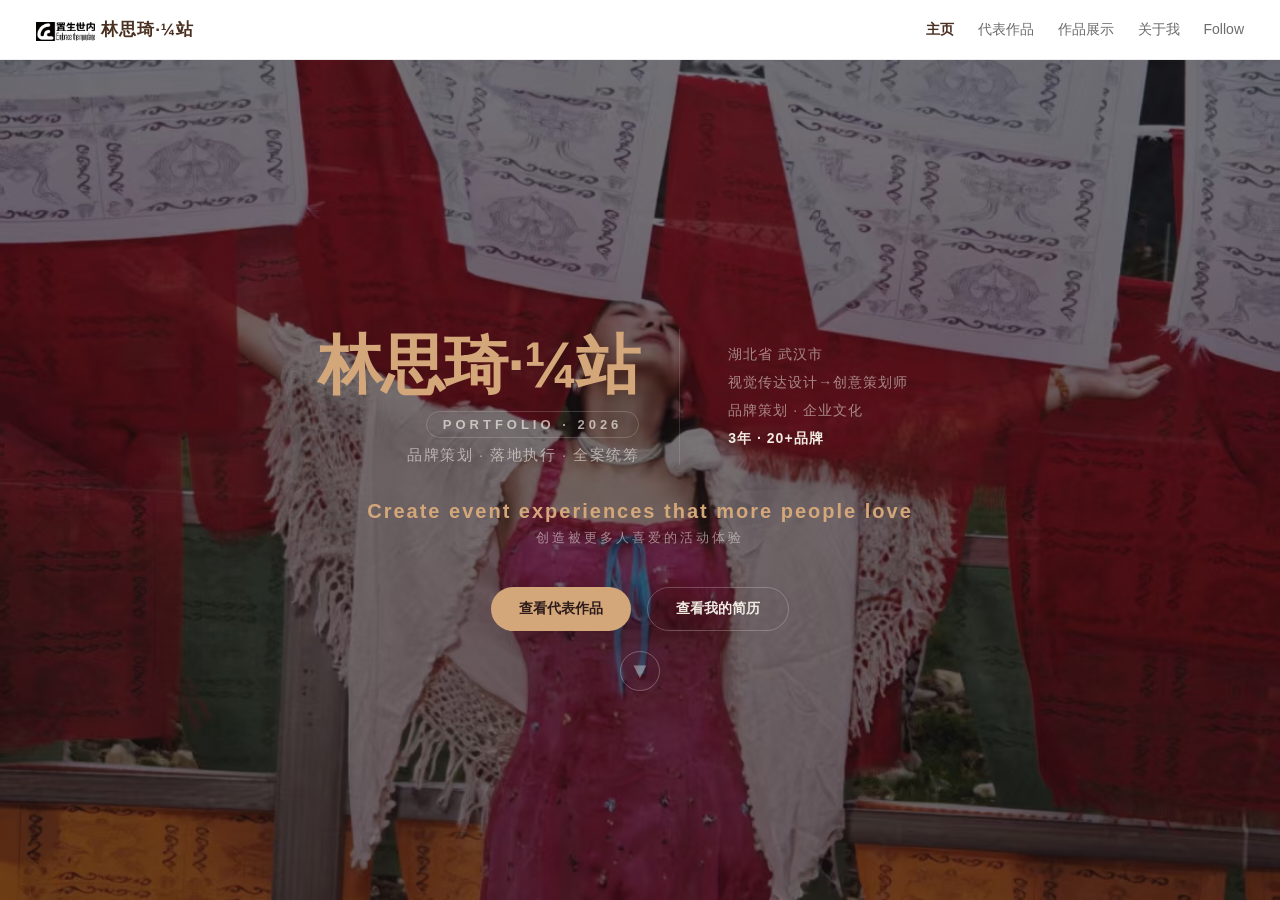
<file: index_fixed.html>
<!DOCTYPE html>
<html lang="zh-CN">
<head>
<meta charset="UTF-8">
<meta name="viewport" content="width=device-width, initial-scale=1.0">
<title>林思琦的四分之一站</title>
<style>
*{box-sizing:border-box;margin:0;padding:0}html,body{height:100%}body{font-family:-apple-system,"PingFang SC","Microsoft YaHei","Helvetica Neue",Arial,sans-serif;color:#2c2c2c;background:#fff;overflow:hidden}#app{height:100vh;display:flex;flex-direction:column}nav{flex-shrink:0;display:flex;align-items:center;justify-content:space-between;height:60px;padding:0 36px;background:#fff;border-bottom:1px solid rgba(44,44,44,.08);z-index:100}.nl{font-size:17px;font-weight:700;color:#4a3020;letter-spacing:1px;cursor:pointer}nav ul{display:flex;gap:24px;list-style:none}nav ul li{font-size:14px;color:#6b6b6b;font-weight:500;cursor:pointer;padding:4px 0}nav ul li:hover{color:#2c2c2c}nav ul li.sel{color:#C4835A;font-weight:700}nav ul li.hl{color:#4a3020;font-weight:700}#vp{flex:1;position:relative;overflow:hidden}.pg{position:absolute;inset:0;overflow-y:auto}.pg::-webkit-scrollbar{width:4px;background:transparent}.pg::-webkit-scrollbar-thumb{background:#e8c9b8;border-radius:2px}.hm{min-height:100vh;background:linear-gradient(rgba(20,15,18,.55),rgba(20,15,18,.55)),url(hero-bg.jpg) center/cover fixed;color:#f0ebe3;display:flex;align-items:center;justify-content:center;padding:80px 40px;text-align:center;position:relative;overflow:hidden}.hc{position:relative;z-index:1}.hc{max-width:700px}.lb{display:inline-block;font-size:13px;letter-spacing:6px;color:rgba(240,235,227,.7);margin-bottom:36px;padding:8px 22px;border:1px solid rgba(240,235,227,.15);border-radius:20px;font-weight:300}.hmn{display:grid;grid-template-columns:1.2fr .8fr;gap:40px;text-align:left;margin-bottom:32px}.hmn-l{border-right:1px solid rgba(240,235,227,.15);padding-right:40px;display:flex;flex-direction:column;align-items:flex-end;gap:8px}.hmn-l .nm{font-size:clamp(40px,7vw,64px);font-weight:200;line-height:1.15;letter-spacing:-1px}.hmn-l .nm .nm-n{font-weight:700;color:#d4a77a}.hmn-l .nm .hl{color:#d4a77a;font-weight:600}.hmn-l .lb{display:inline-block;font-size:13px;letter-spacing:4px;color:rgba(240,235,227,.7);padding:5px 16px;border:1px solid rgba(240,235,227,.2);border-radius:16px;font-weight:600;margin:0}.hmn-l .sb{font-size:clamp(12px,1.4vw,15px);color:rgba(240,235,227,.6);font-weight:300;letter-spacing:1.5px;margin:0;max-width:none}.hmn-r{display:flex;flex-direction:column;justify-content:center;gap:10px;font-size:14px;color:rgba(240,235,227,.55);font-weight:300;letter-spacing:1px;padding-left:8px}.hmn-r span{display:block;white-space:nowrap}.hero-tl{font-size:clamp(15px,2vw,20px);color:#d4a77a;max-width:700px;margin:0 auto 40px;font-weight:700;letter-spacing:2px;line-height:1.4;white-space:nowrap}.hero-tl .hero-tl-en{font-size:11px;color:rgba(240,235,227,.55);letter-spacing:3px;margin-top:6px}.btns{display:flex;justify-content:center;gap:16px;flex-wrap:wrap}.btn{padding:12px 28px;border-radius:30px;font-size:14px;font-weight:600;cursor:pointer;border:none;background:#d4a77a;color:#2d1b1a;display:inline-flex;align-items:center;gap:6px}.btn:hover{transform:translateY(-2px)}.btn.ot{background:transparent;color:#f0ebe3;border:1px solid rgba(240,235,227,.25)}.in{max-width:1100px;margin:0 auto;padding:16px 40px 40px}.pt{font-size:13px;color:#c4835a;font-weight:600;letter-spacing:2px;margin-bottom:2px}.ph1{font-size:26px;font-weight:700;margin-bottom:2px}.pd{font-size:15px;color:#6b6b6b;margin-bottom:40px;max-width:600px}.cg{display:grid;grid-template-columns:repeat(2,1fr);gap:24px}.cc{background:#fff;border-radius:16px;overflow:hidden;cursor:pointer;border:1px solid rgba(44,44,44,.08);transition:transform .25s,box-shadow .25s}.cc:hover{transform:translateY(-4px);box-shadow:0 8px 32px rgba(0,0,0,.06)}.cc .cch{height:90px;display:flex;align-items:center;justify-content:center;font-size:38px;background:#edeae3}.cc .ccb{padding:24px 28px 8px}.cc .ccb h3{font-size:20px;font-weight:700;margin-bottom:6px}.cc .ccb .sd{font-size:14px;color:#6b6b6b;line-height:1.6}.cc .cnt{display:inline-flex;align-items:center;gap:4px;margin:0 28px 20px;font-size:13px;color:#c4835a;font-weight:600}.cc .cnt .arw{transition:transform .25s}.cc:hover .cnt .arw{transform:translateX(4px)}.pl{display:grid;grid-template-columns:repeat(auto-fill,minmax(320px,1fr));gap:20px}.pc2{background:#fff;border-radius:12px;overflow:hidden;border:1px solid rgba(44,44,44,.08);transition:transform .25s,box-shadow .25s;cursor:pointer}.pc2:hover{transform:translateY(-4px);box-shadow:0 8px 32px rgba(0,0,0,.06)}.pc2 .pc2h{height:100px;display:flex;align-items:center;justify-content:center;font-size:44px}.pc2 .pc2b{padding:20px 24px 8px}.pc2 .pc2f{display:flex;align-items:center;justify-content:flex-end;gap:4px;padding:10px 24px 14px;border-top:1px solid rgba(44,44,44,.05);font-size:13px;color:#c4835a;font-weight:600}.pc2 .pc2f .arw{transition:transform .25s}.pc2:hover .pc2f .arw{transform:translateX(4px)}.pc2 .ro{font-size:12px;color:#c4835a;font-weight:600;letter-spacing:1px;margin-bottom:6px}.pc2 h4{font-size:16px;font-weight:700;margin-bottom:4px}.pc2 .sb2{font-size:13px;color:#4a7a65;margin-bottom:8px}.pc2 .sm{font-size:14px;color:#6b6b6b;line-height:1.65;margin-bottom:10px}.pc2 .hl{display:flex;flex-wrap:wrap;gap:6px}.pc2 .hl span{font-size:12px;padding:3px 10px;background:#e8c9b8;color:#7a4d30;border-radius:4px}.pw{display:grid;grid-template-columns:repeat(2,1fr);gap:20px}.pc{background:#fff;border-radius:12px;border:1px solid rgba(44,44,44,.08);overflow:hidden;transition:transform .25s,box-shadow .25s;cursor:default}.pc:hover{transform:translateY(-4px);box-shadow:0 8px 32px rgba(0,0,0,.06)}.pc .pc-top{aspect-ratio:16/9;display:flex;align-items:center;justify-content:center;font-size:40px;position:relative;overflow:hidden}.pc .pc-body{padding:18px 22px 22px}.pc .pc-body .pc-tag{font-size:11px;color:#c4835a;font-weight:600;letter-spacing:2px;text-transform:uppercase;margin-bottom:5px}.pc .pc-body h4{font-size:16px;font-weight:700;color:#2c2c2c;line-height:1.35;margin:0 0 6px}.pc .pc-body .pc-desc{font-size:13px;color:#7a7a7a;line-height:1.6;margin:0}.pdv{display:none}.pdv.pdv-sel{display:block}.pdv .pdv-back{display:inline-flex;align-items:center;gap:6px;font-size:14px;color:#6b6b6b;cursor:pointer;margin-bottom:24px;border:none;background:none;padding:0}.pdv .pdv-back:hover{color:#c4835a}.pdv .pdv-img{width:100%;border-radius:16px;overflow:hidden;margin-bottom:28px;background:#f5f0eb;display:flex;align-items:center;justify-content:center}.pdv .pdv-img img{width:100%;display:block;border-radius:12px;box-shadow:0 2px 12px rgba(0,0,0,.06)}.pdv .pdv-body{max-width:780px}.pdv .pdv-body .pdv-tag{font-size:12px;color:#c4835a;font-weight:600;letter-spacing:2px;margin-bottom:6px}.pdv .pdv-body h2{font-size:24px;font-weight:700;color:#2c2c2c;margin-bottom:14px;line-height:1.3}.pdv .pdv-body .pdv-bg{background:#fffdee;border-radius:12px;padding:24px 28px;border:1px solid rgba(212,167,122,.2)}.pdv .pdv-body .pdv-bg .it{font-size:11px;color:#c4835a;font-weight:700;letter-spacing:2px;margin-bottom:6px}.pdv .pdv-body .pdv-bg p{font-size:15px;line-height:1.8;color:#444;margin:0}.dh{background:#2d1b1a;color:#f0ebe3;border-radius:16px;padding:48px 44px;margin-bottom:32px}.dh .ro{font-size:12px;color:#d4a77a;font-weight:600;letter-spacing:2px;margin-bottom:10px}.dh h2{font-size:28px;font-weight:700;margin-bottom:8px;line-height:1.3}.dh .sb{font-size:15px;color:rgba(240,235,227,.6);max-width:500px}.dc{display:grid;grid-template-columns:1fr;gap:20px;max-width:780px}.ds{background:#fff;border-radius:12px;padding:28px 32px;border:1px solid rgba(44,44,44,.08)}.ds .it{font-size:11px;color:#c4835a;font-weight:700;letter-spacing:2px;margin-bottom:10px}.ds h3{font-size:18px;font-weight:700;margin-bottom:10px;color:#1a2f28}.ds p{font-size:15px;line-height:1.8;color:#444}.ds .ol{list-style:none;padding:0;margin:0}.ds .ol li{display:flex;gap:12px;padding:10px 0;border-bottom:1px solid rgba(44,44,44,.05);font-size:15px;line-height:1.7;color:#444}.ds .ol li:last-child{border-bottom:none}.ds .ol li .num{flex-shrink:0;width:26px;height:26px;border-radius:50%;background:#e8c9b8;color:#7a4d30;display:flex;align-items:center;justify-content:center;font-size:13px;font-weight:700}.ds .ol li .tx{flex:1;padding-top:3px}.dtg{display:flex;flex-wrap:wrap;gap:8px}.dtg span{font-size:13px;padding:5px 14px;background:#e8c9b8;color:#7a4d30;border-radius:20px;font-weight:600}.dr{background:#fffdee;border-radius:12px;padding:28px 32px;border:1px solid rgba(212,167,122,.2)}.dr .it{font-size:11px;color:#c4835a;font-weight:700;letter-spacing:2px;margin-bottom:6px}.dr .dt{font-size:15px;line-height:1.8;color:#444}.dr .dt strong{color:#4a3020}@media(max-width:700px){.dh{padding:32px 24px}.dh h2{font-size:22px}.ds{padding:20px 18px}.in{padding:12px 20px 30px}}.ag{display:grid;grid-template-columns:1.2fr .8fr;gap:60px}.at p{font-size:16px;margin-bottom:18px;line-height:1.85;color:#444}.at strong{color:#4a3020}.ai{display:grid;gap:12px}.ai .r{display:flex;padding:14px 18px;background:#fff;border-radius:8px;border:1px solid rgba(44,44,44,.08)}.ai .r .l{font-size:12px;color:#6b6b6b;width:80px;flex-shrink:0}.ai .r .v{font-size:14px;font-weight:600}.cw{display:flex;flex-direction:column;align-items:center;justify-content:center;min-height:calc(100vh - 60px);text-align:center;padding:60px 40px}.ch1{font-size:30px;font-weight:700;margin-bottom:16px}.cp{font-size:16px;color:#6b6b6b;max-width:460px;line-height:1.7;margin-bottom:8px}.cn{font-size:14px;color:#6b6b6b;margin-bottom:28px}.ce{font-size:22px;font-weight:600;color:#4a3020;border-bottom:2px solid #e8c9b8;padding-bottom:3px;text-decoration:none}.bk{display:inline-flex;align-items:center;gap:6px;font-size:14px;color:#6b6b6b;cursor:pointer;margin-bottom:28px;border:none;background:none;padding:0}.bk:hover{color:#c4835a}.ar{display:grid;grid-template-columns:300px 1fr;gap:44px;background:#fff;border-radius:16px;padding:40px;border:1px solid rgba(44,44,44,.06);box-shadow:0 4px 24px rgba(0,0,0,.04)}.ar-l{text-align:center}.ar-l img{width:100%;border-radius:12px;object-fit:cover;aspect-ratio:3/4;display:block;margin-bottom:16px}.ar-l .rn{font-size:26px;font-weight:700;color:#1a2f28;margin-bottom:2px}.ar-l .rt{font-size:15px;color:#c4835a;font-weight:600;margin-bottom:8px}.ar-l .rl{display:flex;flex-direction:column;gap:6px;text-align:left;margin-top:14px}.ar-l .rl .ri{display:flex;align-items:center;gap:8px;font-size:14px;color:#444}.ar-l .rl .ri .ic{flex-shrink:0;width:18px;text-align:center;color:#c4835a;font-size:18px;line-height:1}.ar-l .as{margin-top:14px;padding-top:14px;border-top:1px solid rgba(44,44,44,.06);text-align:left}.ar-l .as .ah{font-size:16px;font-weight:700;color:#1a2f28;margin-bottom:10px;display:flex;align-items:center;gap:8px}.ar-l .as .ah::before{content:"";display:inline-block;width:3px;height:16px;background:#d4a77a;border-radius:2px}.ar-l .as p{font-size:14px;line-height:1.7;color:#444;margin:0}.ar-r{display:flex;flex-direction:column;gap:20px}.ar-r .as{border-bottom:1px solid rgba(44,44,44,.06);padding-bottom:16px}.ar-r .as:last-child{border-bottom:none;padding-bottom:0}.ar-r .as .ah{font-size:16px;font-weight:700;color:#1a2f28;margin-bottom:8px;display:flex;align-items:center;gap:8px}.ar-r .as .ah::before{content:"";display:inline-block;width:3px;height:16px;background:#d4a77a;border-radius:2px}.ar-r .as p{font-size:14px;line-height:1.8;color:#555;margin:0 0 6px}.ar-r .ae{margin-bottom:16px;background:#fff;border-radius:12px;padding:18px 20px;border:1px solid rgba(44,44,44,.08);box-shadow:0 2px 8px rgba(0,0,0,.04)}.ar-r .ae:last-child{margin-bottom:0}.ar-r .ae .ad{flex-shrink:0;font-size:12px;color:#c4835a;font-weight:600;width:70px;padding-top:2px}.ar-r .ae .ad2{flex:1}.ar-r .ae .ad2 .at2{font-size:14px;font-weight:600;color:#2c2c2c}.ar-r .ae .ad2 .as2{font-size:13px;color:#6b6b6b}.ar-r .sk{display:flex;flex-wrap:wrap;gap:8px}.ar-r .sk span{padding:5px 14px;background:#edeae3;color:#444;border-radius:20px;font-size:13px;font-weight:500}.ar-r .sk span.hl{background:#d4a77a;color:#fff}.ar-r .ct{font-size:12px;color:#4a3020;font-weight:600;text-decoration:none;display:inline-flex;align-items:center;gap:6px;margin-top:8px;margin-bottom:6px}.ar-r .ct:hover{color:#c4835a}@media(max-width:900px){.ag,.cg,.pw{grid-template-columns:1fr;gap:36px}}@media(max-width:800px){.ar{grid-template-columns:1fr;gap:28px;padding:24px}.ar-l img{max-width:240px;margin:0 auto 16px}}@media(max-width:700px){nav{padding:0 20px}nav ul{gap:16px}.in{padding:40px 20px 80px}.btns{flex-direction:column;align-items:center}.hm{padding:80px 24px}.hmn{grid-template-columns:1fr;gap:20px;text-align:center}.hmn-l{align-items:center;border-right:none;padding-right:0}.hmn-r{align-items:center}.pdv-img{padding:0}.pdv .pdv-img img{border-radius:8px}}
.hm-cards{min-height:100vh;background:linear-gradient(rgba(20,15,18,.55),rgba(20,15,18,.55)),url(card-bg.jpg) center/cover fixed;color:#f0ebe3;display:flex;align-items:center;justify-content:center;padding:60px 40px;text-align:center}.hc-cards{max-width:960px;width:100%}.hc-cards .brand-top{font-size:20px;font-weight:200;letter-spacing:4px;margin-bottom:6px}.hc-cards .brand-top strong{color:#d4a77a;font-weight:700}.hc-cards .brand-sub{font-size:12px;color:rgba(240,235,227,.5);letter-spacing:3px;margin-bottom:44px}.cards-grid{display:grid;grid-template-columns:repeat(2,1fr);gap:24px}.nav-card{background:rgba(255,255,255,.08);-webkit-backdrop-filter:blur(12px);backdrop-filter:blur(12px);border-radius:16px;padding:36px 28px 32px;cursor:pointer;border:1px solid rgba(240,235,227,.12);transition:all .35s;text-align:left}.nav-card:hover{transform:translateY(-6px);background:rgba(255,255,255,.14);border-color:rgba(212,167,122,.4);box-shadow:0 12px 40px rgba(0,0,0,.2)}.nav-card .nc-icon{width:52px;height:52px;border-radius:12px;display:flex;align-items:center;justify-content:center;font-size:26px;margin-bottom:20px}.nav-card .nc-title{font-size:22px;font-weight:700;margin-bottom:8px;color:#f0ebe3}.nav-card .nc-desc{font-size:14px;color:rgba(240,235,227,.6);line-height:1.7;margin-bottom:16px}.nav-card .nc-action{font-size:13px;color:#d4a77a;font-weight:600;display:flex;align-items:center;gap:6px}.nav-card .nc-action .arw{transition:transform .3s}.nav-card:hover .nc-action .arw{transform:translateX(6px)}@media(max-width:700px){.cards-grid{grid-template-columns:1fr;gap:16px}.nav-card{padding:28px 24px}.hc-cards .brand-sub{margin-bottom:28px}.hm-cards{padding:40px 20px}}@keyframes bounce{0%,100%{transform:translateY(0)}50%{transform:translateY(8px)}}.hero-tl{animation:heroIn 1.5s ease-out both}.hero-tl span{animation:heroIn 1.8s ease-out 0.3s both}@keyframes heroIn{0%{opacity:0;transform:scale(0.85) translateY(20px);filter:blur(4px)}60%{opacity:1;transform:scale(1.02) translateY(-2px);filter:blur(0)}100%{opacity:1;transform:scale(1) translateY(0);filter:blur(0)}}/* about sub-tabs */.atb{display:flex;gap:4px;margin-bottom:4px;background:#f5f0eb;border-radius:12px;padding:3px;max-width:500px}.atb .tb{flex:1;padding:10px 16px;text-align:center;font-size:14px;font-weight:500;color:#6b6b6b;border:none;background:transparent;border-radius:8px;cursor:pointer;transition:all .25s}.atb .tb.sel{background:#fff;color:#4a3020;font-weight:700;box-shadow:0 2px 8px rgba(0,0,0,.06)}.atb .tb:hover:not(.sel){color:#2c2c2c}.atc{display:none}.atc.atc-sel{display:block}@media(max-width:700px){.atb{max-width:100%}.atb .tb{font-size:13px;padding:8px 10px}}.nav-toggle{display:none;flex-direction:column;gap:5px;cursor:pointer;padding:8px;z-index:200;background:transparent;border:none;margin-left:auto}.nav-toggle span{display:block;width:22px;height:2px;background:#4a3020;border-radius:2px;transition:all .3s}.nav-toggle.open span:nth-child(1){transform:translateY(7px)rotate(45deg)}.nav-toggle.open span:nth-child(2){opacity:0}.nav-toggle.open span:nth-child(3){transform:translateY(-7px)rotate(-45deg)}@media(max-width:700px){nav{padding:0 20px;position:relative;z-index:300}.nav-toggle{display:flex}nav ul{display:none;position:fixed;top:60px;left:0;right:0;background:#fff;flex-direction:column;padding:16px 36px 24px;border-bottom:1px solid rgba(44,44,44,.08);box-shadow:0 8px 24px rgba(0,0,0,.08);z-index:200;gap:0}nav ul.open{display:flex}nav ul li{padding:16px 0;font-size:16px;border-bottom:1px solid rgba(44,44,44,.04)}nav ul li:last-child{border-bottom:none}}@media(max-width:480px){nav{padding:0 16px}.nl{font-size:15px}.nl img{height:16px!important}.hm{padding:60px 20px}.hmn{gap:16px}.hmn-l .nm{font-size:clamp(32px,8vw,44px)}.hero-tl{font-size:14px;letter-spacing:1px;white-space:normal}.hero-tl span{font-size:12px!important}.btn{padding:10px 24px;font-size:13px}.in{padding:32px 16px 60px}.ph1{font-size:22px}.pd{font-size:13px;margin-bottom:24px}.cc .ccb{padding:16px 18px 4px}.cc .ccb h3{font-size:18px}.cc .ccb .sd{font-size:13px}.cc .cnt{margin:0 18px 14px}.pc2 .pc2b{padding:14px 18px 4px}.pc2 .pc2f{padding:8px 18px 12px}.dh{padding:24px 20px}.dh h2{font-size:20px}.dh .sb{font-size:14px}.ds{padding:16px 14px}.dr{padding:18px 16px}.ds .ol li{gap:8px;font-size:14px}.ar{padding:20px 16px;gap:20px}.ar-l img{max-width:200px}.ar-r .ae{flex-direction:column;gap:4px;margin-bottom:14px}.ar-r .ae .ad{width:auto}.pw{gap:14px}.pc .pc-body{padding:12px 14px 16px}.pdv .pdv-body h2{font-size:20px}.pdv .pdv-body .pdv-bg{padding:16px 18px}.cw{padding:40px 24px}.ch1{font-size:24px}.hc-cards .brand-top{font-size:16px}.hm-cards{padding:30px 16px}.nav-card{padding:24px 20px}.nav-card .nc-title{font-size:18px}.atb .tb{padding:8px 6px;font-size:12px}}
.ar-r .ae-header{display:flex;justify-content:space-between;align-items:flex-start;margin-bottom:10px}
.ar-r .ae-info{flex:1}
.ar-r .ae-title{text-align:right;font-weight:600;color:#c4835a;font-size:13px;padding-top:2px;line-height:1.4}
.ar-r .ae-divider{height:1px;background:rgba(44,44,44,.06);margin-bottom:10px}
.ar-r .ae-desc{font-size:12px;color:#888;line-height:1.6;margin-bottom:8px}
.ar-r .ae-info .ad{white-space:nowrap}.ar-r .ae-info .at2{font-weight:700}.ar-r .ae-title-sub{font-size:12px;color:#888;font-weight:400;display:block;margin-top:2px}</style>
</head>
<body>
<div id="app">
<nav><div class="nl"><img src="logo.png" alt="" style="height:19px;vertical-align:bottom;margin-right:6px">林思琦·¼站</div><div class="nav-toggle" id="navToggle"><span></span><span></span><span></span></div><ul id="navMenu"><li id="nH" class="hl sel">主页</li><li id="nPj">代表作品</li><li id="nPo">作品展示</li><li id="nA">关于我</li><li id="nC">Follow</li></ul></nav>
<div id="vp">
<div class="pg" id="pH" style="display:none"><div class="hm-cards"><div class="hc-cards"><div class="brand-top"><strong>林思琦·¼站</strong></div><div class="brand-sub">Cichy Lynn &middot; PORTFOLIO 2026</div><div class="cards-grid"><div class="nav-card" onclick="sw('pPj')"><div class="nc-icon" style="background:rgba(212,167,122,.25)">📋</div><div class="nc-title">代表作品</div><div class="nc-desc">政企品牌 &middot; 商业空间 &middot; 文旅品牌 &middot; 线上运营<br>20+品牌实战，横跨四大领域</div><div class="nc-action">进入项目 <span class="arw">→</span></div></div><div class="nav-card" onclick="sw('pPo');setTimeout(rP,100)"><div class="nc-icon" style="background:rgba(200,180,160,.25)">🎨</div><div class="nc-title">作品展示</div><div class="nc-desc">从策划到落地<br>每一个项目都是值得打磨的作品</div><div class="nc-action">浏览作品 <span class="arw">→</span></div></div><div class="nav-card" onclick="sw('pA')"><div class="nc-icon" style="background:rgba(160,180,160,.25)">📖</div><div class="nc-title">About</div><div class="nc-desc">品牌策划 &middot; 统筹落地 &middot; 3年经验<br>视觉传达 → 创意策划师的成长之路</div><div class="nc-action">了解我 <span class="arw">→</span></div></div><div class="nav-card" onclick="sw('pC')"><div class="nc-icon" style="background:rgba(200,160,140,.25)">✉️</div><div class="nc-title">Follow</div><div class="nc-desc">合作邀约 &middot; 项目沟通<br>期待与你的对话</div><div class="nc-action">联系我 <span class="arw">→</span></div></div></div></div></div></div><div class="pg" id="pHm" style="display:block"><div class="hm"><div class="hc"><div class="hmn"><div class="hmn-l"><div class="nm"><span class="nm-n">林思琦</span><span class="hl">·¼站</span></div><div class="lb">PORTFOLIO &middot; 2026</div><p class="sb">品牌策划 &middot; 落地执行 &middot; 全案统筹</p></div><div class="hmn-r"><span>湖北省 武汉市</span><span>视觉传达设计→创意策划师</span><span>品牌策划 &middot; 企业文化</span><span style="font-weight:700;color:#f0ebe3">3年 &middot; 20+品牌</span></div></div><div class="hero-tl">Create event experiences that more people love<br><span style="font-size:13px;letter-spacing:3px;color:rgba(240,235,227,.55);font-weight:300;display:block;margin-top:4px">创造被更多人喜爱的活动体验</span></div><div class="btns"><button class="btn" id="gPj" onclick="sw('pPj')">查看代表作品</button><button class="btn ot" id="gA" onclick="sw('pA');setTimeout(function(){swA(0)},50)">查看我的简历</button></div><div style="text-align:center;margin-top:20px;cursor:pointer" onclick="sw('pH')"><span style="width:40px;height:40px;border:1px solid rgba(240,235,227,0.3);border-radius:50%;display:inline-flex;align-items:center;justify-content:center;font-size:22px;color:rgba(240,235,227,0.4);animation:bounce 2s infinite">▼</span></div></div></div></div><div class="pg" id="pPj" style="display:none"><div class="in"><button class="bk" onclick="sw('pH')"><span>←</span> 返回主页</button><div class="pt">01 · PROJECTS</div><div class="ph1">代表作品</div><div class="pd">按领域分类，点击进入查看具体项目</div><div class="cg"><div class="cc" onclick="goC('gov')"><div class="cch"></div><div class="ccb"><h3>政企品牌</h3><p class="sd">Government & Enterprise</p><p class="sd">工会文体赛事、集团内部活动、企业文化策划等政企项目</p></div><span class="cnt">查看详情 <span class="arw">→</span></span></div><div class="cc" onclick="goC('commercial')"><div class="cch" style="background:#e8c9b8"></div><div class="ccb"><h3>商业空间</h3><p class="sd">Commercial Space</p><p class="sd">商圈引流活动、圈层社群活动、跨界联名营销等商业项目</p></div><span class="cnt">查看详情 <span class="arw">→</span></span></div><div class="cc" onclick="goC('tourism')"><div class="cch" style="background:#d4c5b0"></div><div class="ccb"><h3>文旅品牌</h3><p class="sd">Cultural Tourism</p><p class="sd">文旅节庆IP打造、在地文化活动、景区品牌营销等文旅项目</p></div><span class="cnt">查看详情 <span class="arw">→</span></span></div><div class="cc" onclick="goC('digital')"><div class="cch" style="background:#c8d4c0"></div><div class="ccb"><h3>线上内容运营</h3><p class="sd">Digital Content Operation</p><p class="sd">公众号/视频号年度内容规划、栏目化运营、数据增长策略</p></div><span class="cnt">查看详情 <span class="arw">→</span></span></div></div></div></div>
<div class="pg" id="pCt" style="display:none"><div class="in"><button class="bk" id="bCt"><span>←</span> 返回代表作品</button><div id="cH"></div><div class="pl" id="cL"></div></div></div>
<div class="pg" id="pDt" style="display:none"><div class="in"><button class="bk" id="bDt"><span>←</span> 返回</button><div id="dC"></div></div></div>
<div class="pg" id="pPo" style="display:none"><div class="in"><button class="bk" onclick="sw('pH')"><span>←</span> 返回主页</button><div class="pt">02 · PORTFOLIO</div><div class="ph1">作品展示</div><div class="pd">从策划到落地，每一个项目案例都是值得反复打磨的作品</div><div class="pw" id="pG"></div><div class="pdv" id="pPoDv"><div class="pdv-back" id="pPoBack">← 返回作品展示</div><div class="pdv-body"><div class="pdv-tag" id="pPoTag"></div><h2 id="pPoTitle"></h2><div class="pdv-bg"><div class="it">项目背景</div><p id="pPoBg"></p></div></div><div class="pdv-img" id="pPoImg"></div></div></div></div>
<div class="pg" id="pA" style="display:none"><div class="in"><button class="bk" onclick="sw('pH')"><span>←</span> 返回主页</button><div class="atb"><button class="tb sel" onclick="swA(0)">📄 简历</button><button class="tb" onclick="swA(1)">📋 工作SOP</button><button class="tb" onclick="swA(2)">🎯 兴趣爱好</button></div><div class="pt">03 · ABOUT</div><div class="ph1">关于我</div><div class="atc atc-sel" id="aR"><div class="ar"><div class="ar-l"><img src="photo.jpg" alt="林思琦"><div class="rn">林思琦</div><div class="rt">品牌策划 / 统筹落地</div><div class="rl"><div class="ri"><span class="ic"></span><span>武汉 · 26岁</span></div><div class="ri"><span class="ic"></span><span>视觉传达设计 本科</span></div><div class="ri"><span class="ic"></span><span>1136174111@qq.com</span></div></div><div class="as"><div class="ah">个人简介</div><p>视觉传达科班出身，3年从设计转向策划与全案统筹，擅长用"可落地的创意"为品牌赢得真实关注。累计服务20+品牌，横跨政企、商业空间、文旅和互联网领域，具备从策略规划到落地执行的全链路能力。</p></div></div><div class="ar-r"><div class="as"><div class="ah">工作经历</div>    <div class="ae">
      <div class="ae-header">
        <div class="ae-info">
          <div class="ad">2024.09-2026.02</div>
          <div class="at2">湖北省亚恩中太传媒集团</div>
        </div>
        <div class="ae-title">品牌策划<br><span class="ae-title-sub">公关事业部</span></div>
      </div>
      <div class="ae-divider"></div>
      <div class="ae-desc">从0到1搭建公司对外公众号，建立品牌线上展示窗口。独立负责品牌活动全案策划与执行，涵盖市场分析、创意提案、执行统筹、结案复盘全链路。作为策略与执行之间的"翻译官"，协调设计、执行团队，确保项目从方案到落地的无缝衔接。</div>
      <a class="ct" href="#" onclick="sw('pPj');return false">查看项目 →</a>
    </div>
    <div class="ae">
      <div class="ae-header">
        <div class="ae-info">
          <div class="ad">2024.04-2024.06</div>
          <div class="at2">武汉艾斯未来文化传媒</div>
        </div>
        <div class="ae-title">营销策划<br><span class="ae-title-sub">电竞赛事部</span></div>
      </div>
      <div class="ae-divider"></div>
      <div class="ae-desc">围绕腾讯游戏产品在华中区域的落地需求，结合区域特色场景与资源，制定切实可行的营销策略。独立完成策划方案，协调项目经理、供应商、设计等多方资源，确保方案高效执行。</div>
      <a class="ct" href="#" onclick="sw('pPj');return false">查看项目 →</a>
    </div>
    <div class="ae">
      <div class="ae-header">
        <div class="ae-info">
          <div class="ad">2022.07-2023.02</div>
          <div class="at2">武汉亿众体育文化传播</div>
        </div>
        <div class="ae-title">活动策划<br><span class="ae-title-sub">光谷策划部</span></div>
      </div>
      <div class="ae-divider"></div>
      <div class="ae-desc">为东湖高新区总工会策划体育赛事及职工关爱品牌活动，单场参与300+人。疫情期间主导多场线上活动，保证客户活动不断档。代表业绩：东湖高新区线上歌唱比赛、中央在鄂事业单位羽毛球赛、光谷体育文化节等。</div>
      <a class="ct" href="#" onclick="sw('pPj');return false">查看项目 →</a>
    </div>
    <div class="ae">
      <div class="ae-header">
        <div class="ae-info">
          <div class="ad">实习</div>
          <div class="at2">湖北舞台美术学会 / 湖北广播电视台</div>
        </div>
      </div>
      <div class="ae-divider"></div>
      <div class="ae-desc">参与年会全流程筹备，独立制作主视觉物料，原创绘制插画，完成海报设计及短片剪辑包装。</div>
      <a class="ct" href="#" onclick="sw('pPj');return false">查看项目 →</a>
    </div>
  </div>
  <div class="as"><div class="ah">专业能力</div><div class="sk"><span class="hl">全案策划</span><span class="hl">方案落地</span><span class="hl">策略规划</span><span>客户沟通</span><span>内容运营</span><span>项目管理</span><span>视觉设计</span><span>多方协调</span></div></div><div class="as"><div class="ah">服务领域</div><div class="sk"><span>政企品牌</span><span>商业空间</span><span>文旅品牌</span><span>线上内容</span><span>游戏营销</span><span>体育赛事</span></div></div></div></div></div></div>
<div class="atc" id="aS"><div class="dh" style="background:#2d3a3a"><div class="ro">工作SOP</div><h2>我的工作方法论</h2><p class="sb">从接到brief到项目交付，我有一套自己沉淀下来的工作流程</p></div><div class="dc"><div class="ds"><div class="it">PHASE 1</div><h3>🔍 需求挖掘与策略定位</h3><p>接到brief后，我不会急着动手。第一步是跟客户深度沟通，搞清楚：这次活动的核心目标是什么？品牌想传递什么信号？目标人群是谁？手上有什么资源？同时我会做竞品研究和行业调研，找到差异化切入点。最后输出一份<strong>策略简报</strong>，确保方向一锤定音。</p></div><div class="ds"><div class="it">PHASE 2</div><h3>💡 创意策划与方案打磨</h3><p>策略定调后进入创意阶段。我会先做脑暴发散（通常自己画思维导图），提炼3-5个核心创意关键词，然后围绕关键词搭建活动框架。方案产出包括：活动主题与故事线、整体流程设计、视觉调性参考、预算框架和节奏排期。方案会给多方review，至少迭代2-3轮才会定稿。</p></div><div class="ds"><div class="it">PHASE 3</div><h3>🤝 资源协调与统筹推进</h3><p>作为策略与执行之间的"翻译官"，我的核心价值在于确保方案能落地。这阶段我会：拆解执行清单并分配给对应供应商/团队，盯设计出图、盯物料制作、盯场地确认，做各环节的时间轴对齐，预留Plan B应对突发状况。关键节点主动向客户同步进度。</p></div><div class="ds"><div class="it">PHASE 4</div><h3>🎬 现场执行与品控</h3><p>活动当天是最紧张的环节。我会提前到场做全流程彩排，逐项核对checklist。执行过程中紧盯动线、时间轴和现场体验感，随时协调解决突发问题。活动结束后第一时间做现场复盘，记录优化点。</p></div><div class="dr"><div class="it">PHASE 5</div><div class="dt"><strong>📊 结案复盘与沉淀</strong><br><br>活动不是做完就结束了。我会整理结案报告，包含数据复盘（参与人数、满意度调研、传播数据）、亮点总结与改进建议、沉淀可复用的模板和SOP文档。每做完一个项目，自己都会写一页"学到了什么"，这是成长最快的方式。</div></div></div></div><div class="atc" id="aH"><div class="dh" style="background:#3a2a3a"><div class="ro">兴趣爱好</div><h2>工作之外的我</h2><p class="sb">这些爱好让我保持对生活的感知力，也反过来滋养着我的创意</p></div><div class="dc"><div class="ds"><div class="it">🎨 视觉创作</div><h3>摄影 &amp; 平面设计</h3><p>科班出身的视觉审美是我的底色。平时喜欢拿着手机/相机扫街拍城市细节，偶尔接些小设计项目保持手感。对我来说，<strong>好的视觉本身就是一种沟通语言</strong>，这个认知深深影响着我做活动策划时的视觉呈现标准。</p></div><div class="ds"><div class="it">📖 阅读与输入</div><h3>品牌营销 &amp; 人文社科</h3><p>保持阅读习惯，关注品牌营销案例、消费趋势和文化观察类内容。最近在读《品牌的起源》和一些关于Z世代消费心理的文章。对我来说，<strong>好的策划不是凭空想象，而是来自持续的输入和思考</strong>。</p></div><div class="ds"><div class="it">🎮 游戏与流行文化</div><h3>为什么我懂Z世代</h3><p>自己也玩游戏（从端游到手游），关注二次元文化和潮流趋势。这份"圈内人"视角让我在做年轻向策划时，能准确找到<strong>圈层语言</strong>的切入点——知道他们喜欢什么、讨厌什么、为什么愿意为一个活动买单。</p></div><div class="ds"><div class="it">🥘 美食探索</div><h3>城中觅食</h3><p>在武汉生活久了，对美食有自己的地图。周末喜欢去探索新的小馆子和咖啡馆。<strong>美食和活动策划其实是相通的——都在经营一种"体验"</strong>：氛围、服务、惊喜感、分享欲，一个都不能少。</p></div><div class="dr"><div class="it">🎯 我喜欢的工作方式</div><div class="dt">我相信<strong>好的创意来自真实的生活体验</strong>。如果一个策划人只在办公室憋方案，他的作品一定缺少温度。保持对世界的好奇心，把生活本身当作灵感素材库——这是我给自己的职业要求。</div></div></div></div></div></div></div></div></div></div><div class="pg" id="pC" style="display:none"><div class="cw"><button class="bk" onclick="sw('pH')"><span>←</span> 返回主页</button><div class="pt" style="margin-bottom:8px">04 · CONTACT</div><div class="ch1">联系我</div><p class="cp">如果有品牌策划或企业文化方向的机会，欢迎聊聊</p><p class="cn">如需完整简历，可邮件索取</p><a class="ce" href="mailto:1136174111@qq.com">1136174111@qq.com</a></div></div>
</div></div>
<script>
var C={gov:"政企品牌",commercial:"商业空间",tourism:"文旅品牌",digital:"线上内容运营"};
var D=[{id:"a",cat:"gov",r:"主策 · 全年文体赛事体系",t:"武汉东湖新技术开发区工会",b:"工字品牌活动 · 百余家高新企业",s:"独立策划区工会全年文体赛事体系，构建文艺活动、体育赛事、电子竞技、徒步健身四大系列品牌活动，覆盖百余家高新企业职工。以工字品牌统一输出，配套活动视觉设计与传播物料。",h:["百余家高新企业","数千名职工覆盖","品牌体系化输出"]},{id:"b",cat:"gov",r:"主策 · 年度规划",t:"大智无界空中小镇年度规划",b:"空中小镇 · 年度品牌规划",s:"为大智无界空中小镇制定年度品牌规划方案，涵盖全年活动节奏、品牌定位升级、空间运营策略及传播推广体系，打造城市潮流文化新地标。",h:["年度规划","品牌升级","空间运营"]},{id:"c",cat:"gov",r:"策动 · 企业文化活动",t:"定制策划各企业特色文体活动",b:"十余家大型企业 · 企业文化服务",s:"为十余家大型企业提供企业文化活动策划与执行服务，涵盖年会盛典、职工运动会、表彰大会、节日活动等多种形式，以专业策划赋能企业文化建设。",h:["十余家大型企业","千人级活动统筹","多行业适配能力"]},{id:"d",cat:"commercial",r:"主策 · 二次元Only展社群活动",t:"光谷之寓 · 社群营销",b:"Z世代圈层 · 长租公寓获客",s:"用圈层语言撬动Z世代，二次元Only展吸引年轻客群，实现兴趣→到访→留资→转化的完整闭环。",h:["Z世代精准触达","圈层营销实践","到访转化提升"]},{id:"e",cat:"commercial",r:"主策 · 三阶段营销",t:"梦时代热雪奇迹 × 元梦之星",b:"游戏IP联名 · 淡季引流",s:"游戏IP与线下滑雪场跨界联名，三阶段营销节奏实现跨圈引流与淡季增量。",h:["IP跨界联名","淡季破局","双圈层触达"]},{id:"f",cat:"tourism",r:"主策 · 文旅IP策划与视觉",t:"昭苏文旅 · 天马冰雪节",b:"天马文化 · 冬季旅游IP",s:"将天马文化打造成冰雪中的超级符号，天马踏雪获央视频直播，成功激活淡季文旅市场。",h:["超200同城圈","淡季客流提升","文旅IP孵化"]},{id:"h",cat:"commercial",r:"主策 · 年货节展区",t:"联投集团年货节",b:"集团内购 · 展区策划",s:"为联投集团大型内购年货节规划主题展区，设计动线布局与品牌展示，联动集团多元产业板块完成新品首发与内部营销。",h:["展区策划","动线设计","产业联动"]},{id:"i",cat:"digital",r:"主策 · 视频号年度内容",t:"长江电力 · 视频号运营",b:"栏目化运营 · 内容增长",s:"将硬核电力内容包装成有故事有温度的系列栏目，视频号成为集团对外传播重要窗口。",h:["内容栏目化","垂直受众","视频号增长"]},{id:"j",cat:"digital",r:"主策 · 公众号年度运营",t:"长江古琴号 · 公众号运营",b:"文旅公众号 · 品牌调性",s:"以有文化不端架子的内容策略，建立双线内容模型，实现篇均阅读量逆势增长。",h:["内容策略","品牌调性","阅读增长"]},{id:"k",cat:"tourism",r:"主策 · 村晚音乐节",t:"庐山村晚音乐节",b:"文旅节庆 · 乡村音乐IP",s:"以庐山村晚为背景，策划乡村音乐节主题活动，将乡村文化IP与音乐演出融合，打造文旅节庆新体验。",h:["乡村文化IP","音乐节策划","文旅节庆"]},{id:"m",cat:"tourism",r:"联合 · 中华美食荟",t:"中华美食荟·湖北站",b:"美食文化 · 全省联动",s:"以中华美食文化为核心，策划覆盖湖北省的大型美食节活动，汇聚湖北各地特色美食与各地风味，打造集美食、文化、娱乐于一体的沉浸式美食嘉年华。",h:["美食文化","全省联动","沉浸体验"]}];
function sw(i){var p=["pH","pHm","pPj","pPo","pCt","pDt","pA","pC"];for(var j=0;j<p.length;j++){document.getElementById(p[j]).style.display="none"}document.getElementById(i).style.display="block";var m={"pH":"nH","pHm":"nH","pPj":"nPj","pPo":"nPo","pCt":"nPj","pDt":"nPj","pA":"nA","pC":"nC"};var nav=["nH","nPj","nPo","nA","nC"];for(var k=0;k<nav.length;k++){document.getElementById(nav[k]).classList.remove("sel")}var a=m[i];if(a){document.getElementById(a).classList.add("sel")}}
function swA(i){var tb=document.querySelectorAll(".atb .tb");tb.forEach(function(t,j){t.classList.toggle("sel",j===i)});["aR","aS","aH"].forEach(function(id,j){document.getElementById(id).classList.toggle("atc-sel",j===i)})}

function goC(c){cG=c;var ca=D.filter(function(x){return x.cat==c});var r="";var hdr='<div class="dh"><div class="ro">'+C[c]+'</div><p class="sb">以下是相关领域代表作品</p></div>';document.getElementById("cH").innerHTML=hdr;for(var i=0;i<ca.length;i++){var p=ca[i];r+='<div class="pc2"><div class="pc2h"></div><div class="pc2b"><div class="ro">'+p.r+'</div><h4>'+p.t+'</h4><p class="sb2">'+p.b+'</p><p class="sm">'+p.s+'</p><div class="hl">';for(var j=0;j<p.h.length;j++){r+='<span>'+p.h[j]+'</span>'}r+='</div></div><div class="pc2f">查看详情 <span class="arw">→</span></div></div>'}document.getElementById("cL").innerHTML=r;sw("pCt")}
var Po=[{e:"🎉",t:"盛天网络年会十周年",c:"品牌活动",d:"十周年庆典全案策划，从创意到落地打造品牌高光时刻",bg:"#d4a77a",img:"shengtian.png",himg:"shengtian_card.png",bi:"盛天网络成立于2006年，是国内领先的场景化互联网平台企业。本次十周年年会以“拾光聚力 盛启星途”为主题，旨在回顾十年奋斗历程，展望未来发展蓝图。项目从前期的创意策划、视觉设计，到中期的舞台搭建、流程编排，再到后期的现场执行与传播推广，实现全链路统筹。活动现场以沉浸式光影体验为核心亮点，通过时间长廊、互动装置、主题节目等环节，为参会者打造了一场兼具情感温度与品牌高度的十周年庆典。"},{e:"🏮",t:"黄鹤楼中式婚礼秀",c:"文旅活动",d:"在地文化IP与中式婚礼美学融合，打造现象级文化大秀",bg:"#c4835a",img:"huanghelou.png",himg:"huanghelou_card.png",bi:"黄鹤楼作为武汉地标文化IP，本次中式婚礼秀以“黄鹤衔喜”为主题，融合传统婚俗礼仪与现代舞台美学，在千年名楼之下打造了一场沉浸式国风婚礼大秀。项目涵盖活动策划、场景搭建、流程编排、服化道统筹及传播推广全链路执行。"},{e:"🧧",t:"湖北联投内购年货节",c:"政企活动",d:"集团大型年货节展区规划、新品联动首发与内部营销",bg:"#b8734a",img:"liantou.png",himg:"liantou_card.png",bi:"湖北联投集团大型内部年货节，以“联年弘运 马力全开”为主题，联动集团旗下增益冷链等多元产业板块，规划超1300m³展区，完成新品首发与内部营销。项目从展区规划、动线设计到现场执行实现全链路统筹。"},{e:"🌐",t:"云途物流跨境物流电商峰会",c:"商业峰会",d:"跨境物流行业峰会全案策划、内容设计与统筹执行",bg:"#4a7a65",img:"yuntu.png",himg:"yuntu_card.png",bi:"云途物流作为跨境物流行业领军企业，本次峰会以“链通全球”为主题，汇聚行业精英，探讨跨境物流新趋势。项目涵盖峰会全案策划、内容设计、嘉宾邀约、场地搭建及现场执行全流程。"},{e:"🐎",t:"新疆天马文化园文旅产品规划",c:"文旅策划",d:"天马文化园文旅产品体系搭建与沉浸式体验规划设计",bg:"#5a6a4a",img:"tianma.png",himg:"tianma_card.png",bi:"以“天马之乡”昭苏为核心IP，对天马文化园进行文旅产品体系规划，涵盖马文化体验、草原休闲、冰雪旅游等多元产品线，构建沉浸式文旅体验场景，打造新疆文旅新地标。"},{e:"🏡",t:"湖北科投之寓6-8月社群规划",c:"社群运营",d:"长租公寓夏季社群活动策划与全周期运营规划方案",bg:"#3a6a6a",img:"",himg:"zhiyu6_card.png",bi:"面向光谷青年长租公寓客群，策划夏季社群活动全周期运营方案，涵盖运动社交、兴趣工坊、户外探索等系列活动，以“圈层语言”撬动Z世代租客的参与感与归属感，提升公寓品牌黏性。"},{e:"🎬",t:"之寓宣传片拍摄方案",c:"影视策划",d:"湖北科投光谷安居租赁住宅社区品牌宣传片策划与拍摄",bg:"#4a5a6a",img:"zhiyu.png",himg:"zhiyu_card.png",bi:"之寓是由湖北科投光谷安居打造的租赁住宅社区品牌，致力于为光谷青年提供高品质的租住生活体验。本次宣传片以\u201c之寓·光谷青年家\u201d为核心理念，通过镜头语言展现社区的品质空间、社群氛围与生活美学，传递\u201c不止是租房，更是生活方式\u201d的品牌主张。"},{e:"🎤",t:"庐山文旅“银河热恋”演唱会",c:"文旅活动",d:"文旅景区主题演唱会策划、舞台设计与落地执行",bg:"#5a4a6a",img:"lushan.png",himg:"lushan_card.png",bi:"以庐山文旅为背景，策划“银河热恋”主题演唱会，将山水实景与音乐舞台融合，打造文旅景区+音乐IP的创新体验。涵盖舞台设计、演出编排、票务运营及传播推广全链路。"},{e:"👨‍👩‍👧‍👦",t:"工商银行亲子客群活动",c:"品牌活动",d:"银行亲子客群主题活动策划，以情感链接驱动品牌好感",bg:"#3a5a7a",img:"gongshang.png",himg:"gongshang_card.png",bi:"面向工商银行亲子客群，策划以情感链接为核心的品牌主题活动，涵盖亲子互动、财商教育、家庭体验等环节，以温暖有爱的活动体验增强银行与客户之间的情感纽带。"},{e:"🥟",t:"中华美食荟",c:"美食节",d:"美食文化节活动策划、展区规划与品牌推广全流程",bg:"#7a6a3a",img:"meishi.png",himg:"meishi_card.png",bi:"以中华美食文化为主题的大型美食节活动策划，汇聚各地特色美食，设置主题展区、美食品鉴、厨艺互动等环节，打造集美食、文化、娱乐于一体的沉浸式美食嘉年华。"},{e:"📱",t:"长江电力视频号运营方案",c:"内容运营",d:"视频号年度内容栏目化运营规划与增长策略",bg:"#2a5a6a",img:"changjiang.png",himg:"changjiang_card.png",bi:"为长江电力量身打造视频号年度内容栏目化运营规划，将硬核电力知识包装为有故事、有温度、有节奏的系列短视频内容，降低观看门槛，提升品牌在视频号平台的影响力。"},{e:"⭐",t:"元梦之星武汉快闪营销事件",c:"营销事件",d:"游戏IP线下快闪活动，跨界营销破圈引流的创意实践",bg:"#5a5a3a",img:"yuanmeng.png",himg:"yuanmeng_card.png",bi:"围绕热门游戏IP“元梦之星”策划武汉线下快闪营销事件，通过游戏场景还原、互动打卡、限定周边等环节，实现游戏IP与线下场景的跨界破圈，吸引Z世代年轻客群。"},{e:"🍱",t:"华大餐饮品牌系列校园活动",c:"校园营销",d:"餐饮品牌校园推广系列活动策划与执行落地",bg:"#6a4a3a",img:"huada.png",himg:"huada_card.png",bi:"华大餐饮品牌于开学季部署三校联合活动，覆盖中南财经政法大学、武汉工程大学和武汉学院三所高校。通过在校园食堂开展品牌推广活动，提升华大餐饮在校内的品牌知名度与美誉度，助力食堂客流增长。活动涵盖美食品鉴、互动体验、社团联名等多元形式，精准触达高校客群。"},{id:"k",cat:"digital",r:"实习·纪录片后期",t:"湖北综合·《荆楚芳华》",b:"纪录片 · 后期制作",s:"参与湖北综合频道纪录片《荆楚芳华》后期制作工作，协助完成素材整琁、剪辑编排与视觉包装，积累了一线影视制作的实践经验。",h:["纪录片后期","剪辑制作","视觉包装"]}];
function rP(){ var r=""; for(var i=0;i<Po.length;i++){ var p=Po[i]; var topHtml=p.himg?'<img src="'+p.himg+'" style="width:100%;height:100%;object-fit:cover;display:block">':p.e; r+='<div class="pc" style="cursor:pointer" onclick="showPoD('+i+')"><div class="pc-top" style="background:'+(p.himg?"#ddd":p.bg+'1a')+'">'+topHtml+'</div><div class="pc-body"><div class="pc-tag">'+p.c+'</div><h4>'+p.t+'</h4><p class="pc-desc">'+p.d+'</p></div></div>' } document.getElementById("pG").innerHTML=r }
function showPoD(i){ var p=Po[i]; if(!p.img&&!p.bi) return; document.getElementById("pG").style.display="none"; document.getElementById("pPoDv").classList.add("pdv-sel"); p.img&&(document.getElementById("pPoImg").innerHTML='<img src="'+p.img+'" alt="'+p.t+'" style="cursor:zoom-in" onclick="window.open(\''+p.img+'\',\'_blank\')">'); document.getElementById("pPoTag").textContent=p.c; document.getElementById("pPoTitle").textContent=p.t; document.getElementById("pPoBg").textContent=p.bi||"" }
function hidePoD(){ document.getElementById("pG").style.display=""; document.getElementById("pPoDv").classList.remove("pdv-sel") }
document.getElementById("nH").onclick=function(){sw("pH")}
document.querySelector(".nl").onclick=function(){sw("pHm")}
document.getElementById("nPj").onclick=function(){sw("pPj")}
document.getElementById("nPo").onclick=function(){sw("pPo");rP()}
document.getElementById("nA").onclick=function(){sw("pA")}
document.getElementById("nC").onclick=function(){sw("pC")}
document.getElementById("gPj").onclick=function(){sw("pPj")}
document.getElementById("gA").onclick=function(){sw("pA")}
document.getElementById("bCt").onclick=function(){sw("pPj")}
document.getElementById("cL").addEventListener("click",function(e){var t=e.target.closest(".pc2");if(t){var idx=t.querySelector("h4");if(idx){var p=D.find(function(x){return x.t===idx.textContent});if(p)goDt(p.id)}}})
document.getElementById("bDt").onclick=function(){sw("pCt")}
document.getElementById("pPoBack").onclick=hidePoD
document.getElementById("pPoBack").onclick=hidePoD
var Dt={a:{title:"东湖高新区工会 · 全年文体赛事规划",coverBg:"#1a2f28",role:"活动策划主创 + 全流程统筹",summary:"为光谷数万职工打造「四季主题」赛事IP",bg:"2022年疫情期间，线下文体活动举办受限，而「工字品牌」需要通过一场场群众喜闻乐见的活动持续巩固。策略上在维持往年活动形式的基础上，将非必要人群聚集的环节转为线上体验活动，确保品牌传播不断档、职工参与不降温。",problem:"核心问题是疫情管控下传统文体活动无法正常开展，职工居家办公导致参与意愿下降，同时「工字品牌」的年度传播节奏不能中断。如何在保障防疫安全的前提下，保持活动热度与品牌声量？",actions:["设计「春跑·夏赛·秋游·冬趣」四季主题框架，每季一个核心事件搭配配套子活动","将非必要人群聚集环节转为线上体验活动（线上打卡、云端竞赛、直播互动等）","协调百余家高新企业工会，建立工会联络与报名动员机制，确保企业参与率","统筹线上线下场地、裁判、物资、宣传全流程，确保场均2000+人有序参与","配套活动视觉设计与传播物料，统一工字品牌视觉输出"],result:"全年4场主题赛事，场均参与2000+人，覆盖高新区百余家企业，疫情期间成功保持活动不断档，「光谷职工嘉年华」品牌IP获得巩固，成为区工会年度标杆项目。",tags:["品牌体系搭建","线上+线下融合","大型活动统筹","多方协调能力","品牌视觉设计"]},b:{title:"联投集团 · 年货节与产业联动营销",coverBg:"#2d3a4a",role:"活动策划 + 展区规划负责人",summary:"用一场年货节激活集团内部资源联动",bg:"联投集团拥有多元产业板块（地产、物业、冷链等），但各板块之间缺乏联动营销。年货节需要既面向员工、又面向市场，同时还要为集团旗下的增益冷链甲鱼新品做首发推广。挑战在于：如何在有限空间内展示集团多元业态，并完成新品冷启动？",problem:"核心问题是\"空间有限、诉求多元\"。1300m³的展区要容纳三大产业展示，还要规划新品首发仪式和互动体验区。我通过动线设计和模块化展区，让每个板块都有\"戏份\"。",actions:["将1300m³空间划分为三大主题展区，每个展区对应一个产业板块","设计\"逛展打卡+新品品鉴「动线」，引导人流自然流向增益冷链展区","联动集团500+员工作为首批体验官，形成内部口碑发酵"],result:"500+员工参与内购体验，增益冷链甲鱼新品完成内部首发与精准营销，展区获集团高层好评。",tags:["空间策展规划","资源整合联动","新品上市推广"]},i:{title:"长江电力 · 视频号年度内容运营",coverBg:"#1a2f3a",role:"内容策略负责人 + 栏目主编",summary:"让「硬核」电力内容变得不高冷",bg:"长江电力作为行业龙头，希望在视频号建立专业但亲民的品牌形象。难点在于：电力内容天然「硬核」、偏技术向，如何让普通受众愿意看、看得懂、还愿意转发？",problem:"核心问题是\"内容太专业，受众看不懂\"。我通过\"栏目化运营\"将硬知识包装成有故事、有温度、有节奏的系列内容，降低了观看门槛。",actions:["设计「科普+人物+现场」三大内容栏目，交替发布保持新鲜感","每期视频前设「3秒钩子」吸引停留，中段用通俗比喻解释专业原理","建立固定发布节奏（每周四更新），培养用户观看习惯"],result:"全年输出30+原创视频，精准触达垂直受众，巩固行业话语权，视频号成为集团对外传播的重要窗口。",tags:["内容栏目化运营","垂直受众洞察","视频内容策划"]},d:{title:"光谷之寓 · 二次元Only展社群活动",coverBg:"#3a2a3a",role:"社群营销策划 + 活动执行统筹",summary:"用「圈层语言」撬动Z世代到访转化",bg:"光谷之寓是面向年轻人群的长租公寓品牌，需要快速在Z世代中建立认知并实现获客。但传统地产营销手段对Z世代无效。难点在于：如何用「他们喜欢的方式」和他们对话？",problem:"核心问题是\"品牌年轻化≠自嗨\"。大多数品牌做年轻化只是换了个包装，但没有真正进入年轻人的语境。我选择二次元Only展作为切入点，因为这是Z世代的「原生语言」。",actions:["策划二次元Only展，设置打卡集章、coser巡游、限定周边兑换等环节","设计\"兴趣-到访-留资-转化「四步闭环」，每个环节都有明确的引导动作","现场布置强调\"可传播性\"——每个角落都是拍照打卡点，驱动自发传播"],result:"活动当日到访量大幅提升，留资转化率超预期，成功验证「圈层营销」在长租公寓领域的可行性。",tags:["Z世代圈层洞察","社群活动策划","转化闭环设计"]},e:{title:"梦时代热雪奇迹 × 元梦之星 · 联名营销",coverBg:"#2a3a4a",role:"跨界联名策划人 + 三阶段营销负责人",summary:"游戏IP与线下滑雪场的跨界破圈",bg:"热雪奇迹（室内滑雪场）面临淡季客流不足的问题，希望通过跨界联名吸引新客群。元梦之星是热门游戏IP，双方目标受众有重叠但又不完全一致。难点在于：如何让「打游戏的」愿意走进滑雪场？",problem:"核心问题是\"IP联名容易流于表面\"。很多联名只是贴个LOGO、出个周边，缺乏深度体验设计。我需要让游戏用户在滑雪场找到\"熟悉的陌生感\"。",actions:["设计\"线上预热-线下体验-长尾传播「」三阶段营销节奏","将游戏元素植入滑雪场景（主题雪道、NPC互动、游戏任务打卡）","联动双方社群资源，精准触达游戏玩家和滑雪爱好者两大群体"],result:"成功实现跨圈引流与淡季增量，活动期间客流显著提升，为后续IP联名合作建立了方法论。",tags:["跨界合作策划","淡季营销破局","双圈层触达"]},f:{title:"昭苏文旅 · 天马冰雪节",coverBg:"#1a2a3a",role:"文旅IP策划 + 活动视觉统筹",summary:"将「天马」文化变成冰雪中的超级符号",bg:"昭苏以「天马」闻名，但冬季旅游长期处于淡季。当地希望打造一个冬季文旅IP，将「天马」文化与冰雪资源结合。难点在于：如何创造一个既有文化底蕴、又有视觉冲击力的核心体验？",problem:"核心问题是\"有资源无IP「」天马\"是文化符号，但过去没有转化成具体的、可体验的文旅产品。我需要把抽象的「天马文化」变成一场看得见、拍得出、传得开的现象级事件。",actions:["打造\"天马踏雪「作为核心」视觉符号——骏马在雪原奔腾的画面极具冲击力","围绕「天马踏雪」设计开幕式、体验路线和传播物料，所有体验围绕这个超级符号展开","提前布局央视频等权威媒体，确保传播势能最大化"],result:"获央视频全程直播，话题讨论量过万，\"天马踏雪\"成为昭苏冬季旅游的代名词，成功激活淡季文旅市场。",tags:["文旅IP孵化","超级符号提炼","媒体传播策划"]},j:{title:"长江古琴号 · 公众号全年内容运营",coverBg:"#2a3a3a",role:"内容策略顾问 + 公众号内容总监",summary:"有文化不端架子的文旅内容逆袭",bg:"长江古琴号是文化主题文旅品牌，公众号内容一直偏「阳春白雪」，阅读量低迷。团队陷入纠结：做深了没人看，做浅了掉品位。难点在于：如何做到\"有文化，但不端架子「」",problem:"核心问题是\"内容调性两难\"。我通过\"文化+产品\"双线内容模型，解决了\"品位「与」「流量」的矛盾——文化线建立格调，产品线驱动转化，两条线互相滋养。",actions:["建立双线内容模型：文化线（古琴历史、江景人文）做品牌厚度，产品线（船票优惠、主题活动）做转化抓手","采用\"有文化不端架子「的语态」——讲文化时深入浅出，做推广时真诚不套路","优化推送节奏和排版风格，提升打开率和完读率"],result:"篇均阅读量逆势增长，品牌好感度同步提升，验证了文化品牌「不做作」的内容路径。",tags:["内容模型搭建","品牌调性把控","阅读增长策略"]}};
function goDt(id){ var d=Dt[id];if(!d)return; var p=D.find(function(x){return x.id==id});if(!p)return; var h='<div class="dh" style="background:'+d.coverBg+'"><div class="ro">'+C[p.cat]+'</div><h2>'+d.title+'</h2><p class="sb">'+d.summary+'</p></div>'; h+='<div class="dc">'; h+='<div class="ds"><div class="it">项目背景与挑战</div><p>'+d.bg+'</p></div>';  h+='<div class="ds"><div class="it">我的行动与策略</div><ul class="ol">';for(var i=0;i<d.actions.length;i++){h+='<li><span class="num">'+(i+1)+'</span><span class="tx">'+d.actions[i]+'</span></li>'}h+='</ul></div>'; h+='<div class="dr"><div class="it">项目成果</div><div class="dt">'+d.result+'</div></div>'; h+='<div class="ds"><div class="it">能力体现</div><div class="dtg">';for(var i=0;i<d.tags.length;i++){h+='<span>'+d.tags[i]+'</span>'}h+='</div></div>'; h+='</div>'; document.getElementById("dC").innerHTML=h; sw("pDt"); }

document.getElementById("nH").onclick=function(){sw("pH")}
document.querySelector(".nl").onclick=function(){sw("pHm")}
document.getElementById("nPj").onclick=function(){sw("pPj")}
document.getElementById("nPo").onclick=function(){sw("pPo");rP()}
document.getElementById("nA").onclick=function(){sw("pA")}
document.getElementById("nC").onclick=function(){sw("pC")}
document.getElementById("gPj").onclick=function(){sw("pPj")}
document.getElementById("gA").onclick=function(){sw("pA")}
document.getElementById("bCt").onclick=function(){sw("pPj")}
document.getElementById("cL").addEventListener("click",function(e){var t=e.target.closest(".pc2");if(t){var idx=t.querySelector("h4");if(idx){var p=D.find(function(x){return x.t===idx.textContent});if(p)goDt(p.id)}}})
document.getElementById("bDt").onclick=function(){sw("pCt")}
document.getElementById("pPoBack").onclick=hidePoD
document.getElementById("nH").onclick=function(){sw("pH")}
document.querySelector(".nl").onclick=function(){sw("pHm")}
document.getElementById("nPj").onclick=function(){sw("pPj")}
document.getElementById("nPo").onclick=function(){sw("pPo");rP()}
document.getElementById("nA").onclick=function(){sw("pA")}
document.getElementById("nC").onclick=function(){sw("pC")}
document.getElementById("gPj").onclick=function(){sw("pPj")}
document.getElementById("gA").onclick=function(){sw("pA")}
document.getElementById("bCt").onclick=function(){sw("pPj")}
document.getElementById("cL").addEventListener("click",function(e){var t=e.target.closest(".pc2");if(t){var idx=t.querySelector("h4");if(idx){var p=D.find(function(x){return x.t===idx.textContent});if(p)goDt(p.id)}}})
document.getElementById("bDt").onclick=function(){sw("pCt")}
document.getElementById("pPoBack").onclick=hidePoD
document.getElementById("nH").onclick=function(){sw("pH")}
document.querySelector(".nl").onclick=function(){sw("pHm")}


document.getElementById("nPj").onclick=function(){sw("pPj")}
document.getElementById("nPo").onclick=function(){sw("pPo");rP()}
document.getElementById("nA").onclick=function(){sw("pA")}
document.getElementById("nC").onclick=function(){sw("pC")}
document.getElementById("gPj").onclick=function(){sw("pPj")}
document.getElementById("gA").onclick=function(){sw("pA")}
document.getElementById("bCt").onclick=function(){sw("pPj")}
document.getElementById("cL").addEventListener("click",function(e){var t=e.target.closest(".pc2");if(t){var idx=t.querySelector("h4");if(idx){var p=D.find(function(x){return x.t===idx.textContent});if(p)goDt(p.id)}}})
document.getElementById("bDt").onclick=function(){sw("pCt")}
document.getElementById("pPoBack").onclick=hidePoD;
(function(){var t=document.getElementById("navToggle"),m=document.getElementById("navMenu");if(t&&m){t.onclick=function(e){e.stopPropagation();t.classList.toggle("open");m.classList.toggle("open")};var c=function(){t.classList.remove("open");m.classList.remove("open")};m.querySelectorAll("li").forEach(function(l){var o=l.onclick;l.onclick=function(e){if(o)o.call(l,e);c()}});document.addEventListener("click",function(e){if(!t.contains(e.target)&&!m.contains(e.target))c()})}})();</script>
</body>
</html>
</file>
